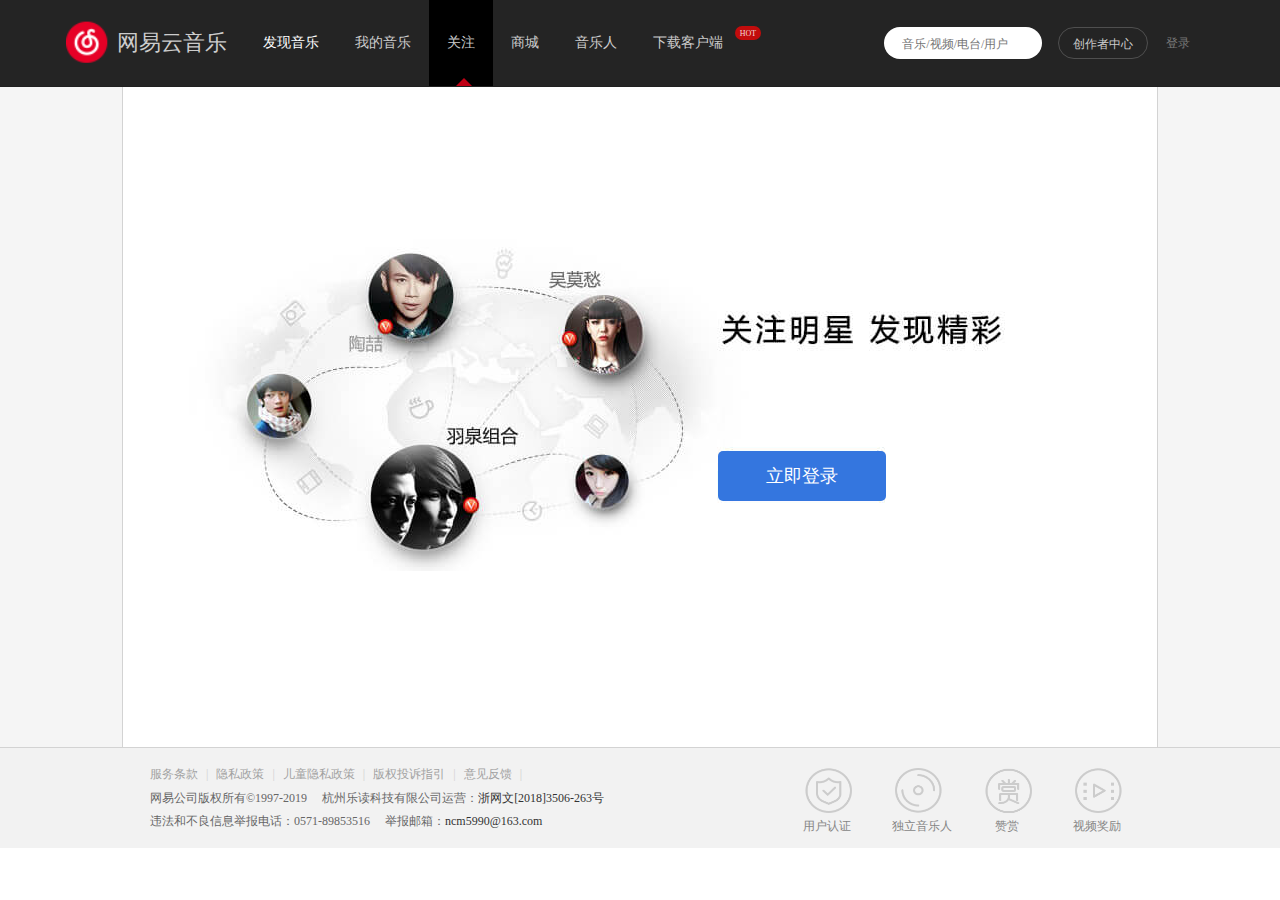
<file: friend.html>
<!DOCTYPE html>
<html lang="en">

<head>
    <meta charset="UTF-8">
    <meta name="viewport" content="width=device-width, initial-scale=1.0">
    <meta http-equiv="X-UA-Compatible" content="ie=edge">
    <title>关注</title>
    <link rel="stylesheet" href="css/reset.css">
    <link rel="stylesheet" href="./css/conmom.css">
    <link rel="stylesheet" href="./css/friend.css">
    <script src="js/登录弹出框.js"></script>
    <link rel="stylesheet" href="css/登录弹出框.css">

</head>

<body>
    <div class="topnav">
        <div class="container">
            <div class="topnav-searchbox clearfix">
                <img src="./images/logo.png" alt="" class="topnav-logo">
                <span class="topnav-wyy"><a href="#">网易云音乐</a></span>
                <div class="topnav-nav">
                    <div>
                        <a href="./index.html">发现音乐</a>
                        <div class="topnav-nav-xsj"></div>
                    </div>
                    <div><a href="./my-music.html">我的音乐</a></div>
                    <div><a href="#" class="topnav-nav-friend">关注</a></div>
                    <div><a href="./shopping.html" target="_blank">商城</a></div>
                    <div><a href="./musician.html" target="_blank">音乐人</a></div>
                    <div class="topnav-nav-last">
                        <a href="./client.html">下载客户端</a>
                        <div class="topnav-nav-hot">HOT</div>
                    </div>
                </div>
                <p><a href="#">登录</a></p>
                <a href="#">
                    <div class="topnav-nav-right">创作者中心</div>
                </a>
                <div class="topnav-nav-input">
                    <i class="iconfont">&#xe6e7</i>
                    <input type="text" placeholder="音乐/视频/电台/用户">
                </div>
            </div>
        </div>
    </div>
    <div class="register">
        <div class="register-bx">
            <div class="back">
                <a href="#"  onclick="showLoginPopup()">立即登录</a>
            </div>
            <div id="loginPopup" class="login-popup">
                <div class="top">
                    <span class="close-button" onclick="closeLoginPopup()">&times;</span>
                    <h3>登录</h3>
                </div>
                <div class="bottom">
                    <div class="logoindiv"><img src="images/login.png" alt=""></div>
                    <div class="twoweima">
                        <div class="p">扫码登录</div>
                        <img src="images/二维码.png" alt="">
                        <p>使用<a href="client.html">网易云音乐APP</a>扫码登录</p>
                        <a href="#" id="other" onclick="showLoginOther()">选择其他登录模式</a>
                        <div class="login-other" id="loginOther">
                            <div class="top">
                                <span class="close-button" onclick="closeLoginPopup()">&times;</span>
                                <h3>登录</h3>
                            </div>
                            <div class="other-left">
                                <img src="images/其他登录方式.png" alt="">
                                <input type="button" value="手机号码登录/注册">
                                <!-- <form>
                                    <p><input type="text" placeholder="用户名"></p>
                                    <p><input type="password" placeholder="密码"></p>
                                    <input type="submit" value="登录">
                                </form> -->
                            </div>
                        </div>
                    </div>
                </div>
            </div>
        </div>
    </div>
    <div class="music-bottom">
        <div class="newcontainer">
            <div class="music-bottom-left">
                <div class="music-bottom-one-row">
                    <a href="#">服务条款</a>
                    <li>|</li>
                    <a href="#">隐私政策</a>
                    <li>|</li>
                    <a href="#">儿童隐私政策 </a>
                    <li>|</li>
                    <a href="#">版权投诉指引</a>
                    <li>|</li>
                    <a href="#">意见反馈</a>
                    <li>|</li>
                    <br>
                </div>
                <p class="music-bottom-p1">网易公司版权所有©1997-2019 &nbsp;&nbsp;&nbsp;&nbsp;杭州乐读科技有限公司运营：<a
                        href="#">浙网文[2018]3506-263号</a></p>
                <p class="music-bottom-p2">违法和不良信息举报电话：0571-89853516 &nbsp;&nbsp;&nbsp;&nbsp;举报邮箱：<a
                        href="#">ncm5990@163.com</a></p>
            </div>
            <div class="music-bottom-right">
                <div class="music-bottom-right-box">
                    <a href="#"><span class="music-bottom-right-img1">
                        </span></a>
                    <li>用户认证</li>
                </div>
                <div class="music-bottom-right-box">
                    <a href="#"> <span class="music-bottom-right-img2">
                        </span></a>
                    <li>独立音乐人</li>
                </div>
                <div class="music-bottom-right-box">
                    <a href="#"> <span class="music-bottom-right-img3">
                        </span></a>
                    <li>赞赏</li>
                </div>
                <div class="music-bottom-right-box">
                    <a href="#"> <span class="music-bottom-right-img4">
                        </span></a>
                    <li>视频奖励</li>
                </div>
            </div>
        </div>
        <a href="#id-top" class="fh-top" title="返回顶部"></a>
    </div>
</body>

</html>
</file>
<file: css/conmom.css>
.container {
    position: relative;
    width: 1152px;
    margin: 0 auto;
}

.newcontainer {
    position: relative;
    width: 980px;
    margin: 0 auto;
}

.music-bottom .newcontainer {
    height: 100px;
}

/* 清除浮动 */
.clearfix:before,
.clearfix:after {
    content: "";
    display: table;
}

.clearfix:after {
    clear: both;
}

.clearfix {
    *zoom: 1;
}
</file>
<file: css/friend.css>
/* 第一排 */
.topnav-searchbox {
    width: 100%;
    height: 86px;
    background-color: #242424;
}

.topnav {
    background-color: #242424;
    border-bottom: 1px solid #202020;
}

.topnav-logo {
    float: left;
    margin-top: 20px;
}

.topnav-wyy a {
    line-height: 86px;
    font-size: 22px;
    color: #fff;
}

.topnav-wyy {
    float: left;
    margin-left: 8px;
    margin-right: 18px;
}

.topnav-nav {
    float: left;
}

.topnav-searchbox div {
    float: left;
}

.topnav-searchbox div a {
    font-size: 14px;
    color: #cccccc;
    line-height: 86px;
    padding-left: 18px;
    padding-right: 18px;
    box-sizing: border-box;
}

.topnav-nav div:hover a {
    background-color: #000000;
}

.topnav-nav div:hover a {
    color: #ffffff;
}

.topnav-nav .topnav-nav-friend {
    position: relative;
    background-color: #000000;
}

.topnav-nav div:nth-child(1) a {
    color: #ffffff;
}

.topnav-nav-xsj {
    position: absolute;
    font-size: 0;
    border: 8px solid #c00014;
    border-left: 8px solid transparent;
    border-top: 8px solid transparent;
    border-right: 8px solid transparent;
    top: 70px;
    left: 392px;
    z-index: 2;
}

.topnav-nav-last {
    position: relative;
}

.topnav-nav-hot {
    position: absolute;
    width: 26px;
    height: 14px;
    background-color: #c20c0c;
    border: 1px solid transparent;
    box-sizing: border-box;
    border-radius: 10px;
    top: 26px;
    left: 100px;
    font-size: 8px;
    line-height: 14px;
    text-align: center;
    color: #f5d9d9;
}



/* 右 */
.topnav-searchbox p {
    float: right;
    margin-right: 26px;
    font-size: 12px;
    line-height: 86px;
    margin-left: 18px;
}

.topnav-searchbox p a {
    color: #787878;
}

.topnav-searchbox p a:hover {
    color: #999999;
}

.topnav-searchbox a {
    float: right;
    color: #cccccc;
}

.topnav-nav-right {
    margin-top: calc((86px - 32px)/2);
    width: 90px;
    height: 32px;
    border: 1px solid #4f4f4f;
    line-height: 32px;
    border-radius: 20px;
    box-sizing: border-box;
    text-align: center;
}

.topnav-searchbox a:hover div {
    border: 1px solid #cccccc;
    color: #ffffff;
}

.topnav-searchbox .topnav-nav-input {
    float: right;
    width: 158px;
    height: 32px;
    margin-top: calc((86px - 32px)/2);
    line-height: 32px;
    border: 1px solid transparent;
    border-radius: 32px;
    box-sizing: border-box;
    background-color: #ffffff;
    margin-right: 16px;
}

.topnav-nav-input i {
    float: left;
    margin-left: 8px;
}

.topnav-nav-input input {
    float: left;
    width: 130px;
    height: 18px;
    color: #9b9b9b;
    border: 0;
    margin-top: calc((32px - 18px)/2);
}



/* 最最最后一排 */
.music-bottom {
    position: relative;
    height: 100px;
    width: 100%;
    border-top: 1px solid #d3d3d3;
    background-color: #f2f2f2;
}

.music-bottom-one-row {
    margin-top: 20px;
}

.music-bottom-one-row a {
    float: left;
    color: #a2a2a2;
    margin-right: 8px;
    margin-left: 8px;
}

.music-bottom-one-row a:hover {
    text-decoration: underline;
}

.music-bottom-one-row a:nth-child(1) {
    margin-left: 0;
}

.music-bottom-one-row li {
    float: left;
    color: #d1d1d1;
}

.music-bottom-p1 {
    color: #666666;
    margin-top: 10px;
}

.music-bottom-p1:hover a,
.music-bottom-p2:hover a {
    text-decoration: underline;
}

.music-bottom-p2 {
    color: #666666;
    margin-top: 10px;
}

.music-bottom-left {
    float: left;
}

.music-bottom-right {
    float: right;
    width: 328px;
    height: 72px;
    margin-top: 20px;
}

.music-bottom-right span {
    float: right;

}

.music-bottom-right-box .music-bottom-right-img1 {
    width: 47px;
    height: 45px;
    background-image: url(../images/foot_enter_new\ \(1\).png);
    background-position: -63px -101px;
    background-size: 110px 450px;
}

.music-bottom-right-box {
    float: left;
    width: 50px;
    height: 60px;
    margin-right: 40px;
}

.music-bottom-right-box li {
    display: block;
    font-size: 12px;
    margin-top: 52px;
    white-space: nowrap;
    text-align: center;
    color: #858585;
}

.music-bottom-right-box:nth-child(4) {
    margin-right: 8px;
}

.music-bottom-right-box .music-bottom-right-img2 {
    width: 47px;
    height: 45px;
    background-image: url(../images/foot_enter_new\ \(1\).png);
    background-position: 0 0;
    background-size: 110px 450px;
}

.music-bottom-right-box .music-bottom-right-img3 {
    width: 47px;
    height: 45px;
    background-image: url(../images/foot_enter_new\ \(1\).png);
    background-position: -63px -50px;
    background-size: 110px 450px;
}

.music-bottom-right-box .music-bottom-right-img4 {
    width: 47px;
    height: 45px;
    background-image: url(../images/foot_enter_new\ \(1\).png);
    background-position: 0 -101px;
    background-size: 110px 450px;
}


/* 第二排 */
.register {
    width: 100%;
    height: 660px;
    background-color: #f5f5f5;
}

.register-bx {
    width: 1034px;
    height: 660px;
    background-color: #ffffff;
    margin: 0 auto;
    border-left: 1px solid #d3d3d3;
    border-right: 1px solid #d3d3d3;
}

.back {
    position: relative;
    width: 902px;
    height: 414px;
    margin: 0 auto 0;
    padding-top: 70px;
    background-image: url(../images/notlogin.jpg);
    background-position: 0 104px;
    background-repeat: no-repeat;
}

.back a {
    display: inline-block;
    line-height: 50px;
    text-align: center;
    font-size: 18px;
    color: white;
    border-radius: 5px;
    /* border: 1px solid red; */
    background-color: #3476df;
    position: absolute;
    bottom: 70px;
    right: 205px;
    width: 168px;
    height: 50px;
}

.back a:hover {
    background-color: #548eec;
}
</file>
<file: css/登录弹出框.css>
.login-popup {
    position: fixed;
    top: 50%;
    left: 50%;
    transform: translate(-50%, -50%);
    width: 530px;
    height: 370px;
    /* padding: 20px; */
    background: #fff;
    /* border: 1px solid #ccc; */
    border-radius: 4px;
    z-index: 9999;
    opacity: 0;
    pointer-events: none;
    transition: opacity 0.5s ease;
    transform: scale(value);
}

/* .login-popup input[type="text"],
.login-popup input[type="password"] {
    width: 100%;
    padding: 8px;
    margin-bottom: 10px;
}

.login-popup input[type="submit"] {
    background: #4CAF50;
    color: white;
    border: none;
    cursor: pointer;
    padding: 10px;
} */

.close-button {
    position: absolute;
    top: 0px;
    right: 10px;
    font-size: 24px;
    color: #888;
    cursor: pointer;
}

.top {
    background-color: #2d2d2d;
    height: 40px;
    line-height: 40px;
    color: white;
    border-top-left-radius: 4px;
    border-top-right-radius: 4px;
}

.bottom {
    display: flex;
}

.logoindiv {
    margin-top: 50px;
    width: 265px;
    text-align: center;
}

.logoindiv img {
    width: 125px;
    height: 220px;
}

.twoweima {
    margin-top: 50px;
    width: 265px;
    text-align: center;
}

.twoweima p a {
    text-decoration: none;
    color: #0c73c2;
}

.twoweima div.p {
    font-size: 24px;
    color: black;
}

.twoweima img {
    width: 125px;
    height: 125px;
}

#other {
    margin-top: 15px;
    display: inline-block;
    text-decoration: none;
    border: 1px solid #979797;
    background-color: #fff;
    height: 25px;
    line-height: 25px;
    width: 100px;
    border-radius: 30px;
    color: black;
}

.top h3 {
    margin-left: 30px;
    text-align: left;
}

.aaa {
    display: inline-block;
    width: 100px;
    height: 30px;
}

.login-other {
    position: fixed;
    top: 50%;
    left: 50%;
    transform: translate(-50%, -50%);
    width: 530px;
    height: 370px;
    /* padding: 20px; */
    background: #fff;
    /* border: 1px solid #ccc; */
    border-radius: 4px;
    z-index: 9999;
    opacity: 0;
    pointer-events: none;
    transition: opacity 0.5s ease;
    transform: scale(value);
}

.login-other .other-left{
    width: 300px;
    height: 300px;
    /* border: 1px solid red; */
    border-right: 1px dashed gray;
}

.login-other .other-left img{
    width: 224px;
    height: 120px;
    margin: 50px auto;
}

.login-other .other-left input{
    width: 220px;
    height: 30px;
    border: none;
    background-color: #559cdf;
    border-radius: 5px;
    color: white;
}
</file>
